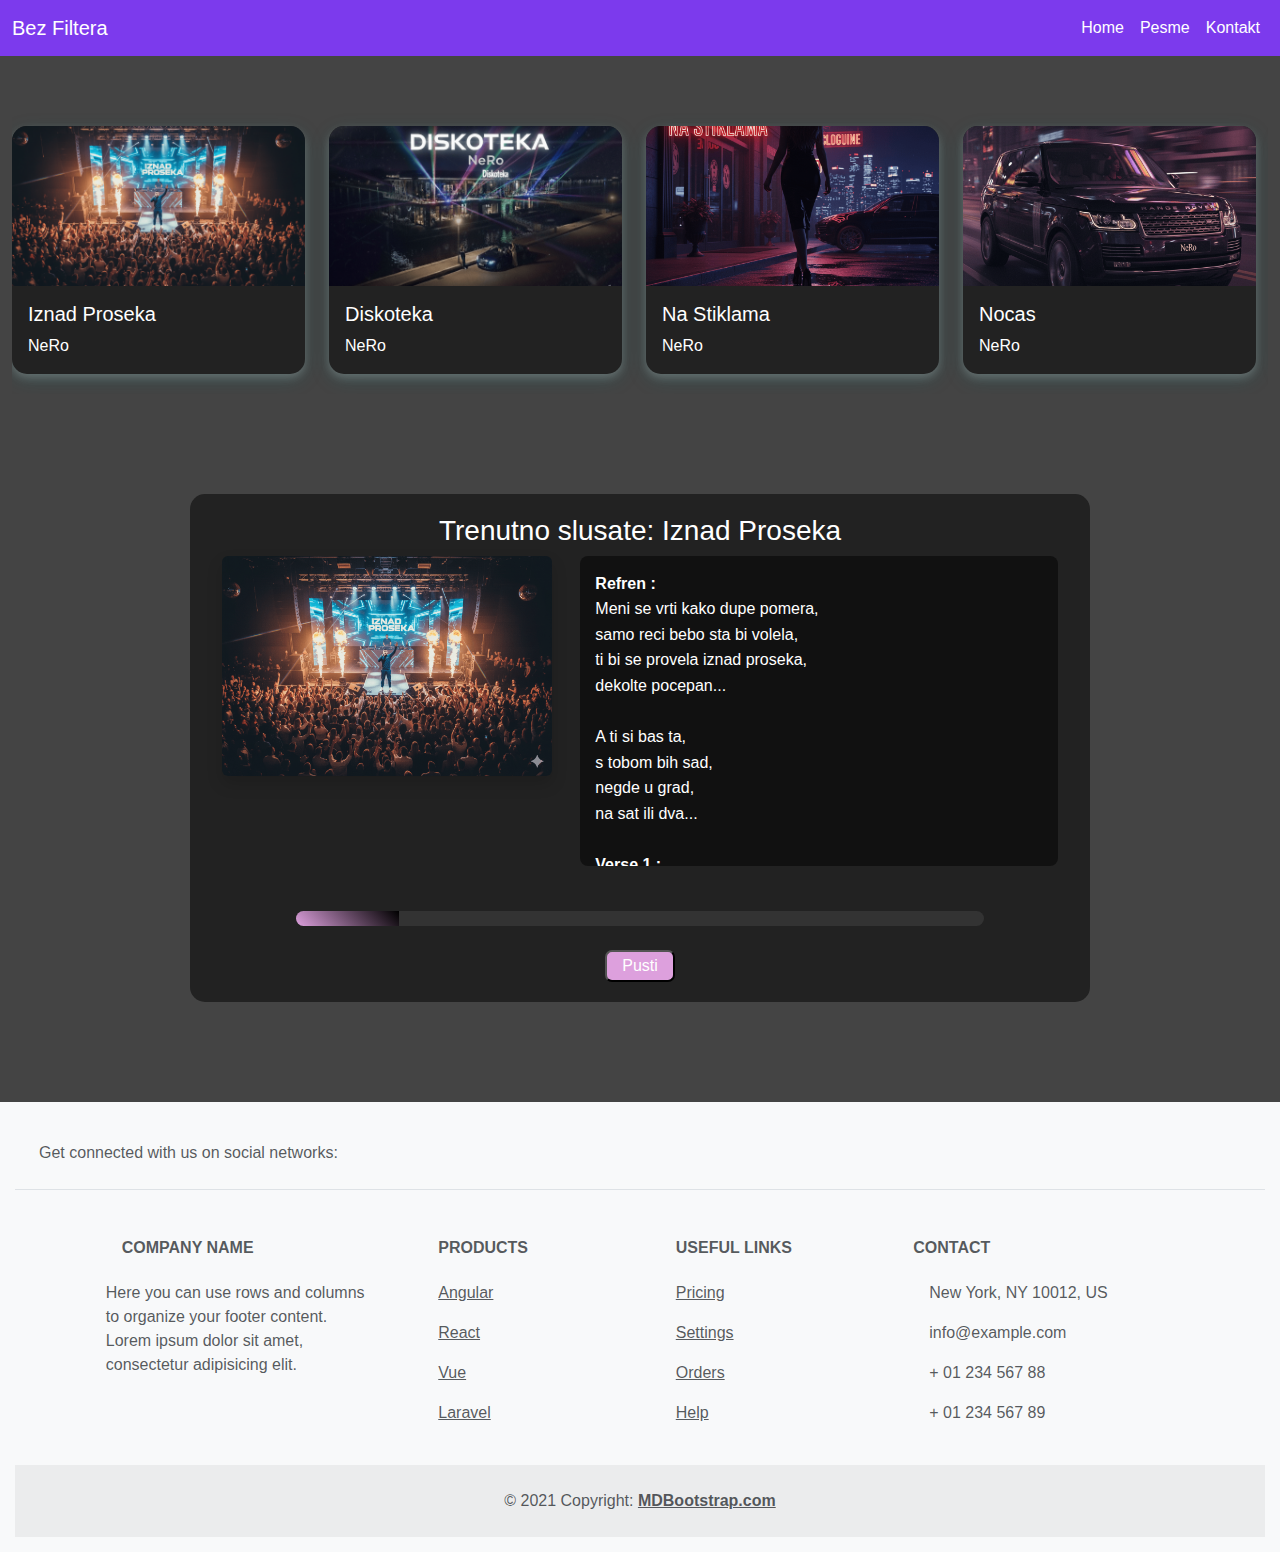
<file: index.html>
<!DOCTYPE html>
<html lang="sr">
<head>
  <meta charset="UTF-8">
  <meta name="viewport" content="width=device-width, initial-scale=1">
  <title>Moje Pesme</title>

  <link href="https://cdn.jsdelivr.net/npm/bootstrap@5.3.3/dist/css/bootstrap.min.css" rel="stylesheet">
  <link rel="icon" href="../iznad.png" type="image/x-icon">
    <link rel="stylesheet" href=index.css>
</head>

<body>

<nav class="navbar navbar-expand-lg">
  <div class="container-fluid">
    <a class="navbar-brand" href="#">Bez Filtera</a>
    <button class="navbar-toggler" type="button" data-bs-toggle="collapse" data-bs-target="#navbarNav">
      <span class="navbar-toggler-icon"></span>
    </button>
    <div class="collapse navbar-collapse" id="navbarNav">
      <ul class="navbar-nav ms-auto">
        <li class="nav-item"><a class="nav-link" href="#">Home</a></li>
        <li class="nav-item"><a class="nav-link" href="#">Pesme</a></li>
        <li class="nav-item"><a class="nav-link" href="#">Kontakt</a></li>


      </ul>
    </div>
  </div>
</nav>

<div class="secondlist container-fluid">
  <div class="scroll-grid">
    <div class="row">

      <div class="col-10 col-sm-6 col-md-4 col-lg-3">
        <div class="card">
          <svg xmlns="http://www.w3.org/2000/svg" fill="currentColor" class="bi bi-play" viewBox="0 0 16 16">
            <path d="M10.804 8 5 4.633v6.734zm.792-.696a.802.802 0 0 1 0 1.392l-6.363 3.692C4.713 12.69 4 12.345 4 11.692V4.308c0-.653.713-.998 1.233-.696z"/>
          </svg>
          <img src="iznad.png" class="card-img-top" alt="Pesma 1">
          <div class="card-body">
            <h5 class="card-title">Iznad Proseka</h5>
            <p class="card-text">NeRo</p>
          </div>
        </div>
      </div>

      <div class="col-10 col-sm-6 col-md-4 col-lg-3">
        <div class="card">
          <svg xmlns="http://www.w3.org/2000/svg" fill="currentColor" class="bi bi-play" viewBox="0 0 16 16">
            <path d="M10.804 8 5 4.633v6.734zm.792-.696a.802.802 0 0 1 0 1.392l-6.363 3.692C4.713 12.69 4 12.345 4 11.692V4.308c0-.653.713-.998 1.233-.696z"/>
          </svg>
          <img src="gemini.png" class="card-img-top" alt="Pesma 2">
          <div class="card-body">
            <h5 class="card-title">Diskoteka</h5>
            <p class="card-text">NeRo</p>
          </div>
        </div>
      </div>

      <div class="col-10 col-sm-6 col-md-4 col-lg-3">
        <div class="card">
          <svg xmlns="http://www.w3.org/2000/svg" fill="currentColor" class="bi bi-play" viewBox="0 0 16 16">
            <path d="M10.804 8 5 4.633v6.734zm.792-.696a.802.802 0 0 1 0 1.392l-6.363 3.692C4.713 12.69 4 12.345 4 11.692V4.308c0-.653.713-.998 1.233-.696z"/>
          </svg>
          <img src="nastiklama.png" class="card-img-top" alt="Pesma 3">
          <div class="card-body">
            <h5 class="card-title">Na Stiklama</h5>
            <p class="card-text">NeRo</p>
          </div>
        </div>
      </div>

      <div class="col-10 col-sm-6 col-md-4 col-lg-3">
        <div class="card">
          <svg xmlns="http://www.w3.org/2000/svg" fill="currentColor" class="bi bi-play" viewBox="0 0 16 16">
            <path d="M10.804 8 5 4.633v6.734zm.792-.696a.802.802 0 0 1 0 1.392l-6.363 3.692C4.713 12.69 4 12.345 4 11.692V4.308c0-.653.713-.998 1.233-.696z"/>
          </svg>
          <img src="nocasss.png" class="card-img-top" alt="Pesma 4">
          <div class="card-body">
            <h5 class="card-title">Nocas</h5>
            <p class="card-text">NeRo</p>
          </div>
        </div>
      </div>

      <div class="col-10 col-sm-6 col-md-4 col-lg-3">
        <div class="card">
          <svg xmlns="http://www.w3.org/2000/svg" fill="currentColor" class="bi bi-play" viewBox="0 0 16 16">
            <path d="M10.804 8 5 4.633v6.734zm.792-.696a.802.802 0 0 1 0 1.392l-6.363 3.692C4.713 12.69 4 12.345 4 11.692V4.308c0-.653.713-.998 1.233-.696z"/>
          </svg>
          <img src="pljesak.png" class="card-img-top" alt="Pesma 5">
          <div class="card-body">
            <h5 class="card-title">Pljesak</h5>
            <p class="card-text">NeRo</p>
          </div>
        </div>
      </div>

      <div class="col-10 col-sm-6 col-md-4 col-lg-3">
        <div class="card">
          <svg xmlns="http://www.w3.org/2000/svg" fill="currentColor" class="bi bi-play" viewBox="0 0 16 16">
            <path d="M10.804 8 5 4.633v6.734zm.792-.696a.802.802 0 0 1 0 1.392l-6.363 3.692C4.713 12.69 4 12.345 4 11.692V4.308c0-.653.713-.998 1.233-.696z"/>
          </svg>
          <img src="playboyy.png" class="card-img-top" alt="Pesma 6">
          <div class="card-body">
            <h5 class="card-title">PlayBoy</h5>
            <p class="card-text">NeRo</p>
          </div>
        </div>
      </div>

      <div class="col-10 col-sm-6 col-md-4 col-lg-3">
        <div class="card">
          <svg xmlns="http://www.w3.org/2000/svg" fill="currentColor" class="bi bi-play" viewBox="0 0 16 16">
            <path d="M10.804 8 5 4.633v6.734zm.792-.696a.802.802 0 0 1 0 1.392l-6.363 3.692C4.713 12.69 4 12.345 4 11.692V4.308c0-.653.713-.998 1.233-.696z"/>
          </svg>
          <img src="pljesak.png" class="card-img-top" alt="Pesma 7">
          <div class="card-body">
            <h5 class="card-title">Nestvarno</h5>
            <p class="card-text">NeRo</p>
          </div>
        </div>
      </div>

      <div class="col-10 col-sm-6 col-md-4 col-lg-3">
        <div class="card">
          <svg xmlns="http://www.w3.org/2000/svg" fill="currentColor" class="bi bi-play" viewBox="0 0 16 16">
            <path d="M10.804 8 5 4.633v6.734zm.792-.696a.802.802 0 0 1 0 1.392l-6.363 3.692C4.713 12.69 4 12.345 4 11.692V4.308c0-.653.713-.998 1.233-.696z"/>
          </svg>
          <img src="negiram.png" class="card-img-top" alt="Pesma 8">
          <div class="card-body">
            <h5 class="card-title">Negiram</h5>
            <p class="card-text">NeRo</p>
          </div>
        </div>
      </div>

      <div class="col-10 col-sm-6 col-md-4 col-lg-3">
        <div class="card">
          <svg xmlns="http://www.w3.org/2000/svg" fill="currentColor" class="bi bi-play" viewBox="0 0 16 16">
            <path d="M10.804 8 5 4.633v6.734zm.792-.696a.802.802 0 0 1 0 1.392l-6.363 3.692C4.713 12.69 4 12.345 4 11.692V4.308c0-.653.713-.998 1.233-.696z"/>
          </svg>
          <img src="pljesak.png" class="card-img-top" alt="Pesma 5">
          <div class="card-body">
            <h5 class="card-title">Pljesak</h5>
            <p class="card-text">NeRo</p>
          </div>
        </div>
      </div>

      <div class="col-10 col-sm-6 col-md-4 col-lg-3">
        <div class="card">
          <svg xmlns="http://www.w3.org/2000/svg" fill="currentColor" class="bi bi-play" viewBox="0 0 16 16">
            <path d="M10.804 8 5 4.633v6.734zm.792-.696a.802.802 0 0 1 0 1.392l-6.363 3.692C4.713 12.69 4 12.345 4 11.692V4.308c0-.653.713-.998 1.233-.696z"/>
          </svg>
          <img src="ribalatina.png" class="card-img-top" alt="Pesma 10">
          <div class="card-body">
            <h5 class="card-title">Riba Latina</h5>
            <p class="card-text">NeRo</p>
          </div>
        </div>
      </div>
    </div>
  </div>
</div>

<div class="bigcard">
  <h3>Trenutno slusate: Iznad Proseka</h3>

  <div class="container ">
    <div class="row align-items-start ">
      <div class="col-md-5 col-12 mb-3 mb-md-0">
        <img src="iznad.png" alt="NeRo" class="img-fluid rounded shadow" style="max-width: 330px;box-shadow: #0b0b0b 1px 2px 1px">
      </div>
      <div class="col-md-7 col-12">
        <div class="lyrics-container">
          <p><strong>Refren :</strong> <br>Meni se vrti kako dupe pomera,<br>
            samo reci bebo sta bi volela,<br>
            ti bi se provela iznad proseka,<br>
            dekolte pocepan...<br><br>

            A ti si bas ta,<br>
            s tobom bih sad,<br>
            negde u grad,<br>
            na sat ili dva...<br><br>
            <strong>Verse 1 :</strong><br>
            a mami nismo sveci svi ,tek je pola tri<br>
            moet dodaj mi ,usne probaj mi<br>
            ma tvoji pokreti tako gode mi<br>
            i da bacis sve stvari na pod mogla bi<br><br>

            ooo<br>
            mala pravo je zlo<br>
            stvari baci na pod<br>
            od nula do sto radi me to<br>
            kazes pravi sam skot<br><br>

            crto<br>
            svu noc crto bi po telu tvom<br>
            mala puca ko don perignon<br>
            opet flasa tu pun nam je sto<br>
            flasa pun nam je sto<br>
            e e<br><br>
            <strong>Refren :</strong><br>
            Meni se vrti kako dupe pomera,<br>
            samo reci bebo sta bi volela,<br>
            ti bi se provela iznad proseka,<br>
            dekolte pocepan...<br><br>
            A ti si bas ta,<br>
            s tobom bih sad,<br>
            negde u grad,<br>
            na sat ili dva...<br><br>
            <strong>Verse 2 :</strong><br>
            S drugim nocas si<br>
            s drugom nocas sam<br>
            sve bi probali al si pospana<br>
            zvoni ajfon mi druga me zove sad<br>
            a ja nocas njen sutra tvoj na dan<br><br>

            ooo<br>
            o tako kratka je noc<br>
            a ti volis kada sam los<br>
            na kraju tebi cu doc<br><br>
            <strong>Pre Verse 3 :</strong><br>
            odavno znamo se<br>
            znamo se<br>
            dugo znamo se<br>
            a ti znas mi bas sve planove<br>
            a tebi opet malo je<br><br>
            <strong>Verse 3 :</strong><br>
            i kad baci mi taj ritam<br>
            atributima me pipa<br>
            celo vece je u vodi <br>
            mala mokra ko nikita<br>
            tebe ucila je mala<br>
            sto dalje od huligana<br>
            a tebe lozi prica<br>
            skupa koza kulinana<br><br>

            bebo daj mi sanse<br>
            malo sanse<br>
            ti si riba prve klase<br>
            tako delikante<br><br>
            <strong>Verse 4 :</strong><br>
            i baci dupe na pod <br>
            telo ljulja ko brod<br>
            staljno sumnja u to <br>
            da s drugom cekacu noc<br>
            a bez sumnje sam los<br>
            znam da gotivis to<br>
            gucci lui vuitton<br>
            chanel nike i dior<br><br>

            je je je je je je<br>
            ti si puna adrenalina<br>
            je je je je je je<br>
            ne znam dal se zove nina il iva<br>
            je je je je je je<br>
            nocas moje krilo tvoja je bina<br>
            je je je je je je<br>
            hteo bih obe jer tesko bas biram<br><br>
            <stron>Refren :</stron><br>
            Meni se vrti kako dupe pomera,<br>
            samo reci bebo šta bi volela,<br>
            ti bi se provela iznad proseka,<br>
            dekolte pocepan...<br><br>

            A ti si baš ta,<br>
            s tobom bih sad,<br>
            negde u grad,<br>
            na sat ili dva...<br><br>
          </p>
        </div>
      </div>
    </div>
  </div>

  <div class="progress">
    <div class="progress-bar"></div>
  </div><br>
  <input type="submit" class="dugmic" value="Pusti">
</div>

<!-- Footer -->
<footer class="text-center text-lg-start bg-body-tertiary text-muted">
  <!-- Section: Social media -->
  <section class="d-flex justify-content-center justify-content-lg-between p-4 border-bottom">
    <!-- Left -->
    <div class="me-5 d-none d-lg-block">
      <span>Get connected with us on social networks:</span>
    </div>
    <!-- Left -->

    <!-- Right -->
    <div>
      <a href="" class="me-4 text-reset">
        <i class="fab fa-facebook-f"></i>
      </a>
      <a href="" class="me-4 text-reset">
        <i class="fab fa-twitter"></i>
      </a>
      <a href="" class="me-4 text-reset">
        <i class="fab fa-google"></i>
      </a>
      <a href="" class="me-4 text-reset">
        <i class="fab fa-instagram"></i>
      </a>
      <a href="" class="me-4 text-reset">
        <i class="fab fa-linkedin"></i>
      </a>
      <a href="" class="me-4 text-reset">
        <i class="fab fa-github"></i>
      </a>
    </div>
    <!-- Right -->
  </section>
  <!-- Section: Social media -->

  <!-- Section: Links  -->
  <section class="">
    <div class="container text-center text-md-start mt-5">
      <!-- Grid row -->
      <div class="row mt-3">
        <!-- Grid column -->
        <div class="col-md-3 col-lg-4 col-xl-3 mx-auto mb-4">
          <!-- Content -->
          <h6 class="text-uppercase fw-bold mb-4">
            <i class="fas fa-gem me-3"></i>Company name
          </h6>
          <p>
            Here you can use rows and columns to organize your footer content. Lorem ipsum
            dolor sit amet, consectetur adipisicing elit.
          </p>
        </div>
        <!-- Grid column -->

        <!-- Grid column -->
        <div class="col-md-2 col-lg-2 col-xl-2 mx-auto mb-4">
          <!-- Links -->
          <h6 class="text-uppercase fw-bold mb-4">
            Products
          </h6>
          <p>
            <a href="#!" class="text-reset">Angular</a>
          </p>
          <p>
            <a href="#!" class="text-reset">React</a>
          </p>
          <p>
            <a href="#!" class="text-reset">Vue</a>
          </p>
          <p>
            <a href="#!" class="text-reset">Laravel</a>
          </p>
        </div>
        <!-- Grid column -->

        <!-- Grid column -->
        <div class="col-md-3 col-lg-2 col-xl-2 mx-auto mb-4">
          <!-- Links -->
          <h6 class="text-uppercase fw-bold mb-4">
            Useful links
          </h6>
          <p>
            <a href="#!" class="text-reset">Pricing</a>
          </p>
          <p>
            <a href="#!" class="text-reset">Settings</a>
          </p>
          <p>
            <a href="#!" class="text-reset">Orders</a>
          </p>
          <p>
            <a href="#!" class="text-reset">Help</a>
          </p>
        </div>
        <!-- Grid column -->

        <!-- Grid column -->
        <div class="col-md-4 col-lg-3 col-xl-3 mx-auto mb-md-0 mb-4">
          <!-- Links -->
          <h6 class="text-uppercase fw-bold mb-4">Contact</h6>
          <p><i class="fas fa-home me-3"></i> New York, NY 10012, US</p>
          <p>
            <i class="fas fa-envelope me-3"></i>
            info@example.com
          </p>
          <p><i class="fas fa-phone me-3"></i> + 01 234 567 88</p>
          <p><i class="fas fa-print me-3"></i> + 01 234 567 89</p>
        </div>

      </div>

    </div>
  </section>

    <!-- Grid column --><!-- Grid column --><!-- Grid column --><!-- Grid column --><!-- Grid column --><!-- Grid column --><!-- Grid column --><!-- Grid column --><!-- Grid column -->

  <div class="text-center p-4" style="background-color: rgba(0, 0, 0, 0.05);">
    © 2021 Copyright:
    <a class="text-reset fw-bold" href="https://mdbootstrap.com/">MDBootstrap.com</a>
  </div>

</footer>
<script src="https://cdn.jsdelivr.net/npm/bootstrap@5.3.3/dist/js/bootstrap.bundle.min.js">

</script>
</body>
</html>
</file>
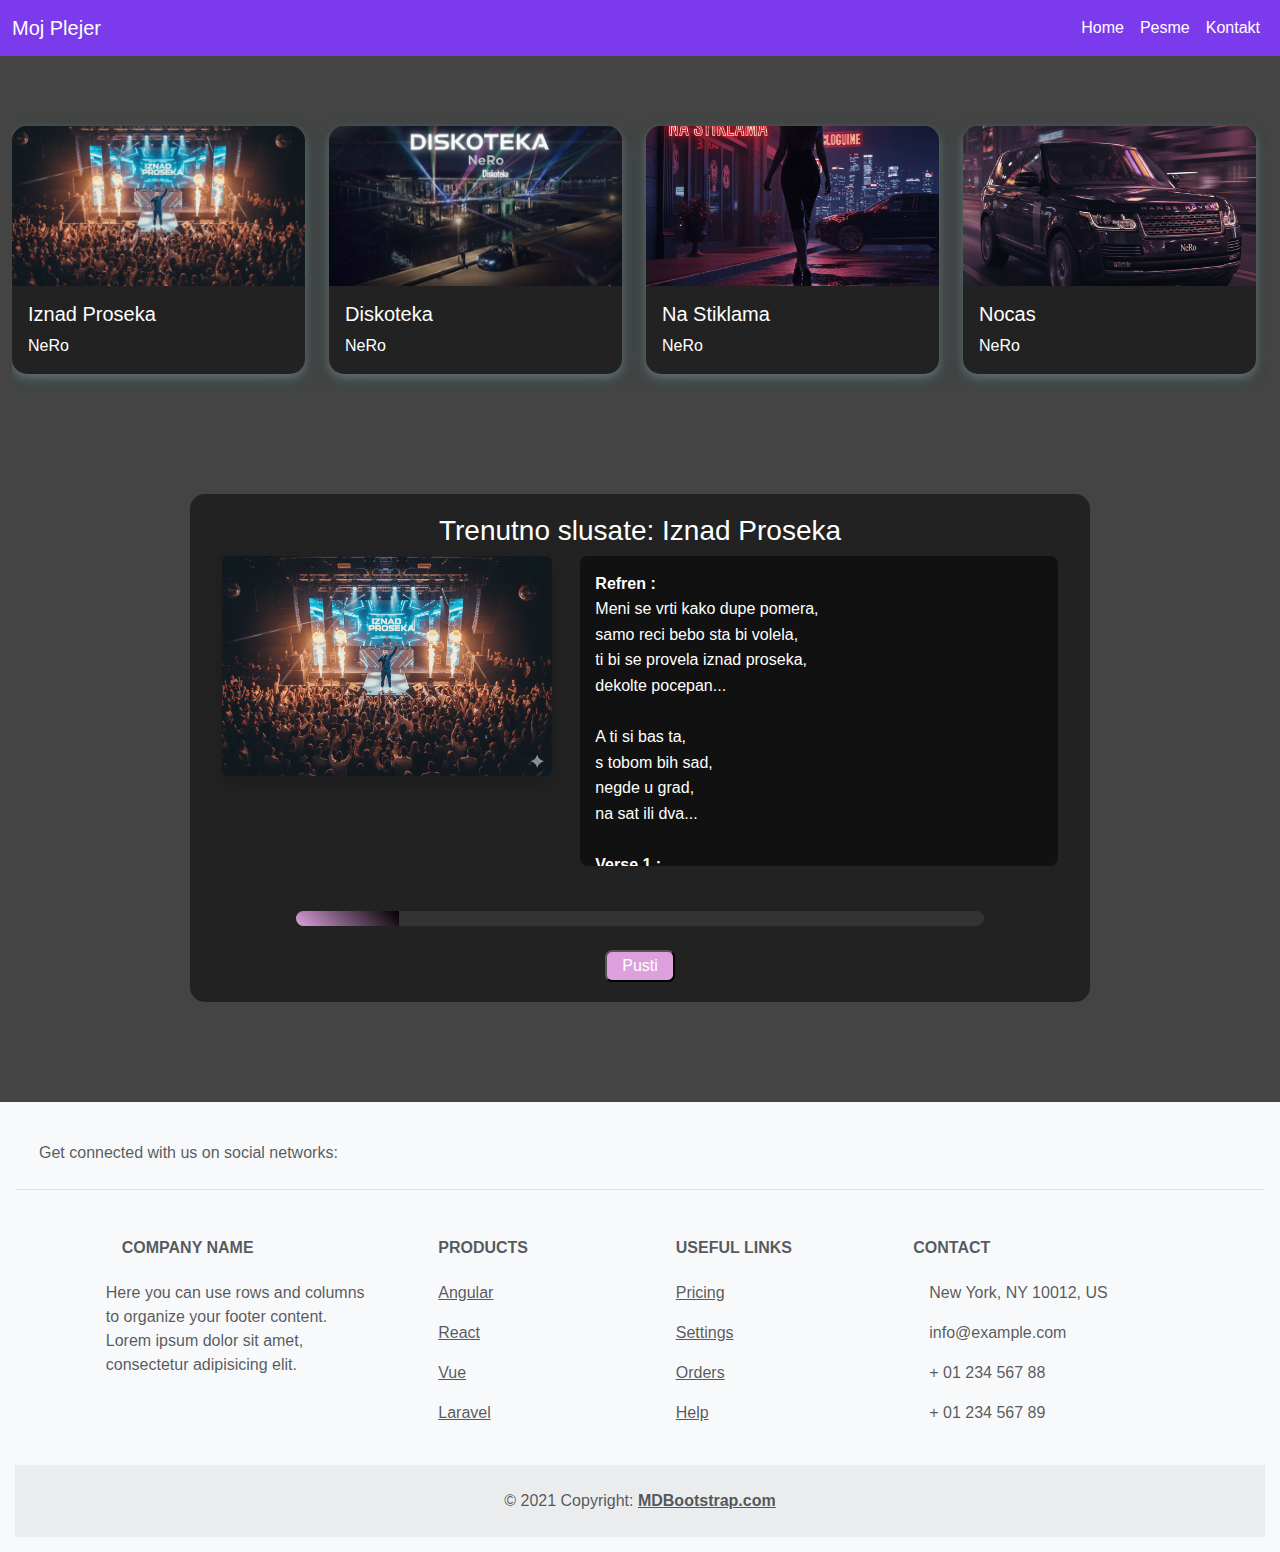
<file: work.html>
<!DOCTYPE html>
<html lang="sr">
<head>
  <meta charset="UTF-8">
  <meta name="viewport" content="width=device-width, initial-scale=1">
  <title>Moje Pesme</title>

  <link href="https://cdn.jsdelivr.net/npm/bootstrap@5.3.3/dist/css/bootstrap.min.css" rel="stylesheet">
  <link rel="icon" href="../iznad.png" type="image/x-icon">
  <style>

    body {
      margin: 0;
      font-family: Arial, sans-serif;
      background-color: #444;
      color: #7c1f7c;
      overflow-x: hidden;
    }

    nav.navbar {
      background-color: #7c3aed;
    }

    .navbar-brand, .nav-link {
      color: white;
    }

    .secondlist {
      margin-top: 50px;
    }

    .scroll-grid {
      overflow-x: auto;
      white-space: nowrap;
      padding: 20px 0;
    }

    .scroll-grid .row {
      flex-wrap: nowrap;
      margin-right: 0;
    }

    .scroll-grid::-webkit-scrollbar {
      height: 10px;
    }
    .scroll-grid::-webkit-scrollbar-thumb {
      background: plum;
      border-radius: 10px;
    }
    .scroll-grid::-webkit-scrollbar-track {
      background: #333;
    }

    .card {
      background: #222;
      color: #fff;
      border: none;
      border-radius: 15px;
      box-shadow: 0 4px 8px 0 rgba(255, 255, 255, 0.2), 0 6px 20px 0 rgba(12, 122, 123, 0.19);
      transition: transform 0.3s ease, box-shadow 0.4s ease-in-out;

    }
    .card:hover .bi-play  {
       opacity: 1; transition: transform 0.5s ,box-shadow 0.4s ease-in-out, duration 0.4s, timing-functios ease-in-out;
    }

    .card:hover {
      transform: scale(1.05);
      box-shadow: 0 4px 15px rgba(255,255,255,0.2);
    }

    .card img {
      height: 160px;
      object-fit: cover;
      border-top-left-radius: 15px;
      border-top-right-radius: 15px;
    }

    .dugmic {
      background-color: plum;
      color: white;
      border-radius: 7px;
      height: 32px;
      width: 70px;
    }

    .bigcard {
      display: flex;
      flex-direction: column;
      align-items: center;
      height: auto;
      max-width: 900px;
      background: #222;
      border-radius: 15px;
      color: #fff;
      margin: 100px auto;
      padding: 20px;
    }

    .lyrics-container {
      height: 310px;
      overflow-y: auto;
      background: #111;
      color: #fff;
      border-radius: 8px;
      padding: 15px;
      line-height: 1.6;
      font-size: 16px;
      scrollbar-width: thin;
      scrollbar-color: plum #333;
      margin-bottom: 30px;
    }

    .progress {
      width: 80%;
      height: 15px;
      background-color: #333;
      border-radius: 10px;
      overflow: hidden;
      margin-top: 15px;
    }

    .progress-bar {
      width: 15%;
      height: 100%;
      background: linear-gradient(45deg, plum, #000000);
    }

    footer {
      text-align: center;
      padding: 15px;
      color: #bbb;
      margin-top: 80px;
    }
    svg {
      color: black;
      justify-content: center;
      display: flex;
      justify-items: center;
    }
    .bi-play{position: absolute;
      top: 50%;
      left: 50%;
      transform: translate(-50%, -50%);
      font-size: 5rem;
      color: gray;
      cursor: pointer;
      height: 3.5rem;
      opacity:0%;
      transition: transform 0.5s ,box-shadow 0.4s ease-in-out
        }
  </style>
</head>

<body>

<nav class="navbar navbar-expand-lg">
  <div class="container-fluid">
    <a class="navbar-brand" href="#">Moj Plejer</a>
    <button class="navbar-toggler" type="button" data-bs-toggle="collapse" data-bs-target="#navbarNav">
      <span class="navbar-toggler-icon"></span>
    </button>
    <div class="collapse navbar-collapse" id="navbarNav">
      <ul class="navbar-nav ms-auto">
        <li class="nav-item"><a class="nav-link" href="#">Home</a></li>
        <li class="nav-item"><a class="nav-link" href="#">Pesme</a></li>
        <li class="nav-item"><a class="nav-link" href="#">Kontakt</a></li>


      </ul>
    </div>
  </div>
</nav>

<div class="secondlist container-fluid">
  <div class="scroll-grid">
    <div class="row">

      <div class="col-10 col-sm-6 col-md-4 col-lg-3">
        <div class="card">
          <svg xmlns="http://www.w3.org/2000/svg" fill="currentColor" class="bi bi-play" viewBox="0 0 16 16">
            <path d="M10.804 8 5 4.633v6.734zm.792-.696a.802.802 0 0 1 0 1.392l-6.363 3.692C4.713 12.69 4 12.345 4 11.692V4.308c0-.653.713-.998 1.233-.696z"/>
          </svg>
          <img src="../nocas.png" class="card-img-top" alt="Pesma 1">
          <div class="card-body">
            <h5 class="card-title">Iznad Proseka</h5>
            <p class="card-text">NeRo</p>
          </div>
        </div>
      </div>

      <div class="col-10 col-sm-6 col-md-4 col-lg-3">
        <div class="card">
          <svg xmlns="http://www.w3.org/2000/svg" fill="currentColor" class="bi bi-play" viewBox="0 0 16 16">
            <path d="M10.804 8 5 4.633v6.734zm.792-.696a.802.802 0 0 1 0 1.392l-6.363 3.692C4.713 12.69 4 12.345 4 11.692V4.308c0-.653.713-.998 1.233-.696z"/>
          </svg>
          <img src="../gemini.png" class="card-img-top" alt="Pesma 2">
          <div class="card-body">
            <h5 class="card-title">Diskoteka</h5>
            <p class="card-text">NeRo</p>
          </div>
        </div>
      </div>

      <div class="col-10 col-sm-6 col-md-4 col-lg-3">
        <div class="card">
          <svg xmlns="http://www.w3.org/2000/svg" fill="currentColor" class="bi bi-play" viewBox="0 0 16 16">
            <path d="M10.804 8 5 4.633v6.734zm.792-.696a.802.802 0 0 1 0 1.392l-6.363 3.692C4.713 12.69 4 12.345 4 11.692V4.308c0-.653.713-.998 1.233-.696z"/>
          </svg>
          <img src="../nastiklama.png" class="card-img-top" alt="Pesma 3">
          <div class="card-body">
            <h5 class="card-title">Na Stiklama</h5>
            <p class="card-text">NeRo</p>
          </div>
        </div>
      </div>

      <div class="col-10 col-sm-6 col-md-4 col-lg-3">
        <div class="card">
          <svg xmlns="http://www.w3.org/2000/svg" fill="currentColor" class="bi bi-play" viewBox="0 0 16 16">
            <path d="M10.804 8 5 4.633v6.734zm.792-.696a.802.802 0 0 1 0 1.392l-6.363 3.692C4.713 12.69 4 12.345 4 11.692V4.308c0-.653.713-.998 1.233-.696z"/>
          </svg>
          <img src="../nocasss.png" class="card-img-top" alt="Pesma 4">
          <div class="card-body">
            <h5 class="card-title">Nocas</h5>
            <p class="card-text">NeRo</p>
          </div>
        </div>
      </div>

      <div class="col-10 col-sm-6 col-md-4 col-lg-3">
        <div class="card">
          <svg xmlns="http://www.w3.org/2000/svg" fill="currentColor" class="bi bi-play" viewBox="0 0 16 16">
            <path d="M10.804 8 5 4.633v6.734zm.792-.696a.802.802 0 0 1 0 1.392l-6.363 3.692C4.713 12.69 4 12.345 4 11.692V4.308c0-.653.713-.998 1.233-.696z"/>
          </svg>
          <img src="../pljesak.png" class="card-img-top" alt="Pesma 5">
          <div class="card-body">
            <h5 class="card-title">Pljesak</h5>
            <p class="card-text">NeRo1312321</p>
          </div>
        </div>
      </div>

      <div class="col-10 col-sm-6 col-md-4 col-lg-3">
        <div class="card">
          <svg xmlns="http://www.w3.org/2000/svg" fill="currentColor" class="bi bi-play" viewBox="0 0 16 16">
            <path d="M10.804 8 5 4.633v6.734zm.792-.696a.802.802 0 0 1 0 1.392l-6.363 3.692C4.713 12.69 4 12.345 4 11.692V4.308c0-.653.713-.998 1.233-.696z"/>
          </svg>
          <img src="../playboyy.png" class="card-img-top" alt="Pesma 6">
          <div class="card-body">
            <h5 class="card-title">PlayBoy</h5>
            <p class="card-text">NeRo</p>
          </div>
        </div>
      </div>

      <div class="col-10 col-sm-6 col-md-4 col-lg-3">
        <div class="card">
          <svg xmlns="http://www.w3.org/2000/svg" fill="currentColor" class="bi bi-play" viewBox="0 0 16 16">
            <path d="M10.804 8 5 4.633v6.734zm.792-.696a.802.802 0 0 1 0 1.392l-6.363 3.692C4.713 12.69 4 12.345 4 11.692V4.308c0-.653.713-.998 1.233-.696z"/>
          </svg>
          <img src="../pljesak.png" class="card-img-top" alt="Pesma 7">
          <div class="card-body">
            <h5 class="card-title">Nestvarno</h5>
            <p class="card-text">NeRo</p>
          </div>
        </div>
      </div>

      <div class="col-10 col-sm-6 col-md-4 col-lg-3">
        <div class="card">
          <svg xmlns="http://www.w3.org/2000/svg" fill="currentColor" class="bi bi-play" viewBox="0 0 16 16">
            <path d="M10.804 8 5 4.633v6.734zm.792-.696a.802.802 0 0 1 0 1.392l-6.363 3.692C4.713 12.69 4 12.345 4 11.692V4.308c0-.653.713-.998 1.233-.696z"/>
          </svg>
          <img src="../negiram.png" class="card-img-top" alt="Pesma 8">
          <div class="card-body">
            <h5 class="card-title">Negiram</h5>
            <p class="card-text">NeRo</p>
          </div>
        </div>
      </div>

      <div class="col-10 col-sm-6 col-md-4 col-lg-3">
        <div class="card">
          <svg xmlns="http://www.w3.org/2000/svg" fill="currentColor" class="bi bi-play" viewBox="0 0 16 16">
            <path d="M10.804 8 5 4.633v6.734zm.792-.696a.802.802 0 0 1 0 1.392l-6.363 3.692C4.713 12.69 4 12.345 4 11.692V4.308c0-.653.713-.998 1.233-.696z"/>
          </svg>
          <img src="../pljesak.png" class="card-img-top" alt="Pesma 5">
          <div class="card-body">
            <h5 class="card-title">Pljesak</h5>
            <p class="card-text">NeRo</p>
          </div>
        </div>
      </div>

      <div class="col-10 col-sm-6 col-md-4 col-lg-3">
        <div class="card">
          <svg xmlns="http://www.w3.org/2000/svg" fill="currentColor" class="bi bi-play" viewBox="0 0 16 16">
            <path d="M10.804 8 5 4.633v6.734zm.792-.696a.802.802 0 0 1 0 1.392l-6.363 3.692C4.713 12.69 4 12.345 4 11.692V4.308c0-.653.713-.998 1.233-.696z"/>
          </svg>
          <img src="../ribalatina.png" class="card-img-top" alt="Pesma 10">
          <div class="card-body">
            <h5 class="card-title">Riba Latina</h5>
            <p class="card-text">NeRo</p>
          </div>
        </div>
      </div>
    </div>
  </div>
</div>

<div class="bigcard">
  <h3>Trenutno slusate: Iznad Proseka</h3>

  <div class="container ">
    <div class="row align-items-start ">
      <div class="col-md-5 col-12 mb-3 mb-md-0">
        <img src="../nocas.png" alt="NeRo" class="img-fluid rounded shadow" style="max-width: 330px;box-shadow: #0b0b0b 1px 2px 1px">
      </div>
      <div class="col-md-7 col-12">
        <div class="lyrics-container">
          <p><strong>Refren :</strong> <br>Meni se vrti kako dupe pomera,<br>
            samo reci bebo sta bi volela,<br>
            ti bi se provela iznad proseka,<br>
            dekolte pocepan...<br><br>

            A ti si bas ta,<br>
            s tobom bih sad,<br>
            negde u grad,<br>
            na sat ili dva...<br><br>
            <strong>Verse 1 :</strong><br>
            a mami nismo sveci svi ,tek je pola tri<br>
            moet dodaj mi ,usne probaj mi<br>
            ma tvoji pokreti tako gode mi<br>
            i da bacis sve stvari na pod mogla bi<br><br>

            ooo<br>
            mala pravo je zlo<br>
            stvari baci na pod<br>
            od nula do sto radi me to<br>
            kazes pravi sam skot<br><br>

            crto<br>
            svu noc crto bi po telu tvom<br>
            mala puca ko don perignon<br>
            opet flasa tu pun nam je sto<br>
            flasa pun nam je sto<br>
            e e<br><br>
            <strong>Refren :</strong><br>
            Meni se vrti kako dupe pomera,<br>
            samo reci bebo sta bi volela,<br>
            ti bi se provela iznad proseka,<br>
            dekolte pocepan...<br><br>
            A ti si bas ta,<br>
            s tobom bih sad,<br>
            negde u grad,<br>
            na sat ili dva...<br><br>
            <strong>Verse 2 :</strong><br>
            S drugim nocas si<br>
            s drugom nocas sam<br>
            sve bi probali al si pospana<br>
            zvoni ajfon mi druga me zove sad<br>
            a ja nocas njen sutra tvoj na dan<br><br>

            ooo<br>
            o tako kratka je noc<br>
            a ti volis kada sam los<br>
            na kraju tebi cu doc<br><br>
            <strong>Pre Verse 3 :</strong><br>
            odavno znamo se<br>
            znamo se<br>
            dugo znamo se<br>
            a ti znas mi bas sve planove<br>
            a tebi opet malo je<br><br>
            <strong>Verse 3 :</strong><br>
            i kad baci mi taj ritam<br>
            atributima me pipa<br>
            celo vece je u vodi <br>
            mala mokra ko nikita<br>
            tebe ucila je mala<br>
            sto dalje od huligana<br>
            a tebe lozi prica<br>
            skupa koza kulinana<br><br>

            bebo daj mi sanse<br>
            malo sanse<br>
            ti si riba prve klase<br>
            tako delikante<br><br>
            <strong>Verse 4 :</strong><br>
            i baci dupe na pod <br>
            telo ljulja ko brod<br>
            staljno sumnja u to <br>
            da s drugom cekacu noc<br>
            a bez sumnje sam los<br>
            znam da gotivis to<br>
            gucci lui vuitton<br>
            chanel nike i dior<br><br>

            je je je je je je<br>
            ti si puna adrenalina<br>
            je je je je je je<br>
            ne znam dal se zove nina il iva<br>
            je je je je je je<br>
            nocas moje krilo tvoja je bina<br>
            je je je je je je<br>
            hteo bih obe jer tesko bas biram<br><br>
            <stron>Refren :</stron><br>
            Meni se vrti kako dupe pomera,<br>
            samo reci bebo šta bi volela,<br>
            ti bi se provela iznad proseka,<br>
            dekolte pocepan...<br><br>

            A ti si baš ta,<br>
            s tobom bih sad,<br>
            negde u grad,<br>
            na sat ili dva...<br><br>
          </p>
        </div>
      </div>
    </div>
  </div>

  <div class="progress">
    <div class="progress-bar"></div>
  </div><br>
  <input type="submit" class="dugmic" value="Pusti">
</div>

<!-- Footer -->
<footer class="text-center text-lg-start bg-body-tertiary text-muted">
  <!-- Section: Social media -->
  <section class="d-flex justify-content-center justify-content-lg-between p-4 border-bottom">
    <!-- Left -->
    <div class="me-5 d-none d-lg-block">
      <span>Get connected with us on social networks:</span>
    </div>
    <!-- Left -->

    <!-- Right -->
    <div>
      <a href="" class="me-4 text-reset">
        <i class="fab fa-facebook-f"></i>
      </a>
      <a href="" class="me-4 text-reset">
        <i class="fab fa-twitter"></i>
      </a>
      <a href="" class="me-4 text-reset">
        <i class="fab fa-google"></i>
      </a>
      <a href="" class="me-4 text-reset">
        <i class="fab fa-instagram"></i>
      </a>
      <a href="" class="me-4 text-reset">
        <i class="fab fa-linkedin"></i>
      </a>
      <a href="" class="me-4 text-reset">
        <i class="fab fa-github"></i>
      </a>
    </div>
    <!-- Right -->
  </section>
  <!-- Section: Social media -->

  <!-- Section: Links  -->
  <section class="">
    <div class="container text-center text-md-start mt-5">
      <!-- Grid row -->
      <div class="row mt-3">
        <!-- Grid column -->
        <div class="col-md-3 col-lg-4 col-xl-3 mx-auto mb-4">
          <!-- Content -->
          <h6 class="text-uppercase fw-bold mb-4">
            <i class="fas fa-gem me-3"></i>Company name
          </h6>
          <p>
            Here you can use rows and columns to organize your footer content. Lorem ipsum
            dolor sit amet, consectetur adipisicing elit.
          </p>
        </div>
        <!-- Grid column -->

        <!-- Grid column -->
        <div class="col-md-2 col-lg-2 col-xl-2 mx-auto mb-4">
          <!-- Links -->
          <h6 class="text-uppercase fw-bold mb-4">
            Products
          </h6>
          <p>
            <a href="#!" class="text-reset">Angular</a>
          </p>
          <p>
            <a href="#!" class="text-reset">React</a>
          </p>
          <p>
            <a href="#!" class="text-reset">Vue</a>
          </p>
          <p>
            <a href="#!" class="text-reset">Laravel</a>
          </p>
        </div>
        <!-- Grid column -->

        <!-- Grid column -->
        <div class="col-md-3 col-lg-2 col-xl-2 mx-auto mb-4">
          <!-- Links -->
          <h6 class="text-uppercase fw-bold mb-4">
            Useful links
          </h6>
          <p>
            <a href="#!" class="text-reset">Pricing</a>
          </p>
          <p>
            <a href="#!" class="text-reset">Settings</a>
          </p>
          <p>
            <a href="#!" class="text-reset">Orders</a>
          </p>
          <p>
            <a href="#!" class="text-reset">Help</a>
          </p>
        </div>
        <!-- Grid column -->

        <!-- Grid column -->
        <div class="col-md-4 col-lg-3 col-xl-3 mx-auto mb-md-0 mb-4">
          <!-- Links -->
          <h6 class="text-uppercase fw-bold mb-4">Contact</h6>
          <p><i class="fas fa-home me-3"></i> New York, NY 10012, US</p>
          <p>
            <i class="fas fa-envelope me-3"></i>
            info@example.com
          </p>
          <p><i class="fas fa-phone me-3"></i> + 01 234 567 88</p>
          <p><i class="fas fa-print me-3"></i> + 01 234 567 89</p>
        </div>

      </div>

    </div>
  </section>



  <div class="text-center p-4" style="background-color: rgba(0, 0, 0, 0.05);">
    © 2021 Copyright:
    <a class="text-reset fw-bold" href="https://mdbootstrap.com/">MDBootstrap.com</a>
  </div>
</footer>
<script src="https://cdn.jsdelivr.net/npm/bootstrap@5.3.3/dist/js/bootstrap.bundle.min.js">
    //bibi ovde bi sad java trebala.BIBIIIIIIIIIIIIIIIIIIIIIIIIIIIIIIIIIIII.
</script>
</body>
</html>
</file>
